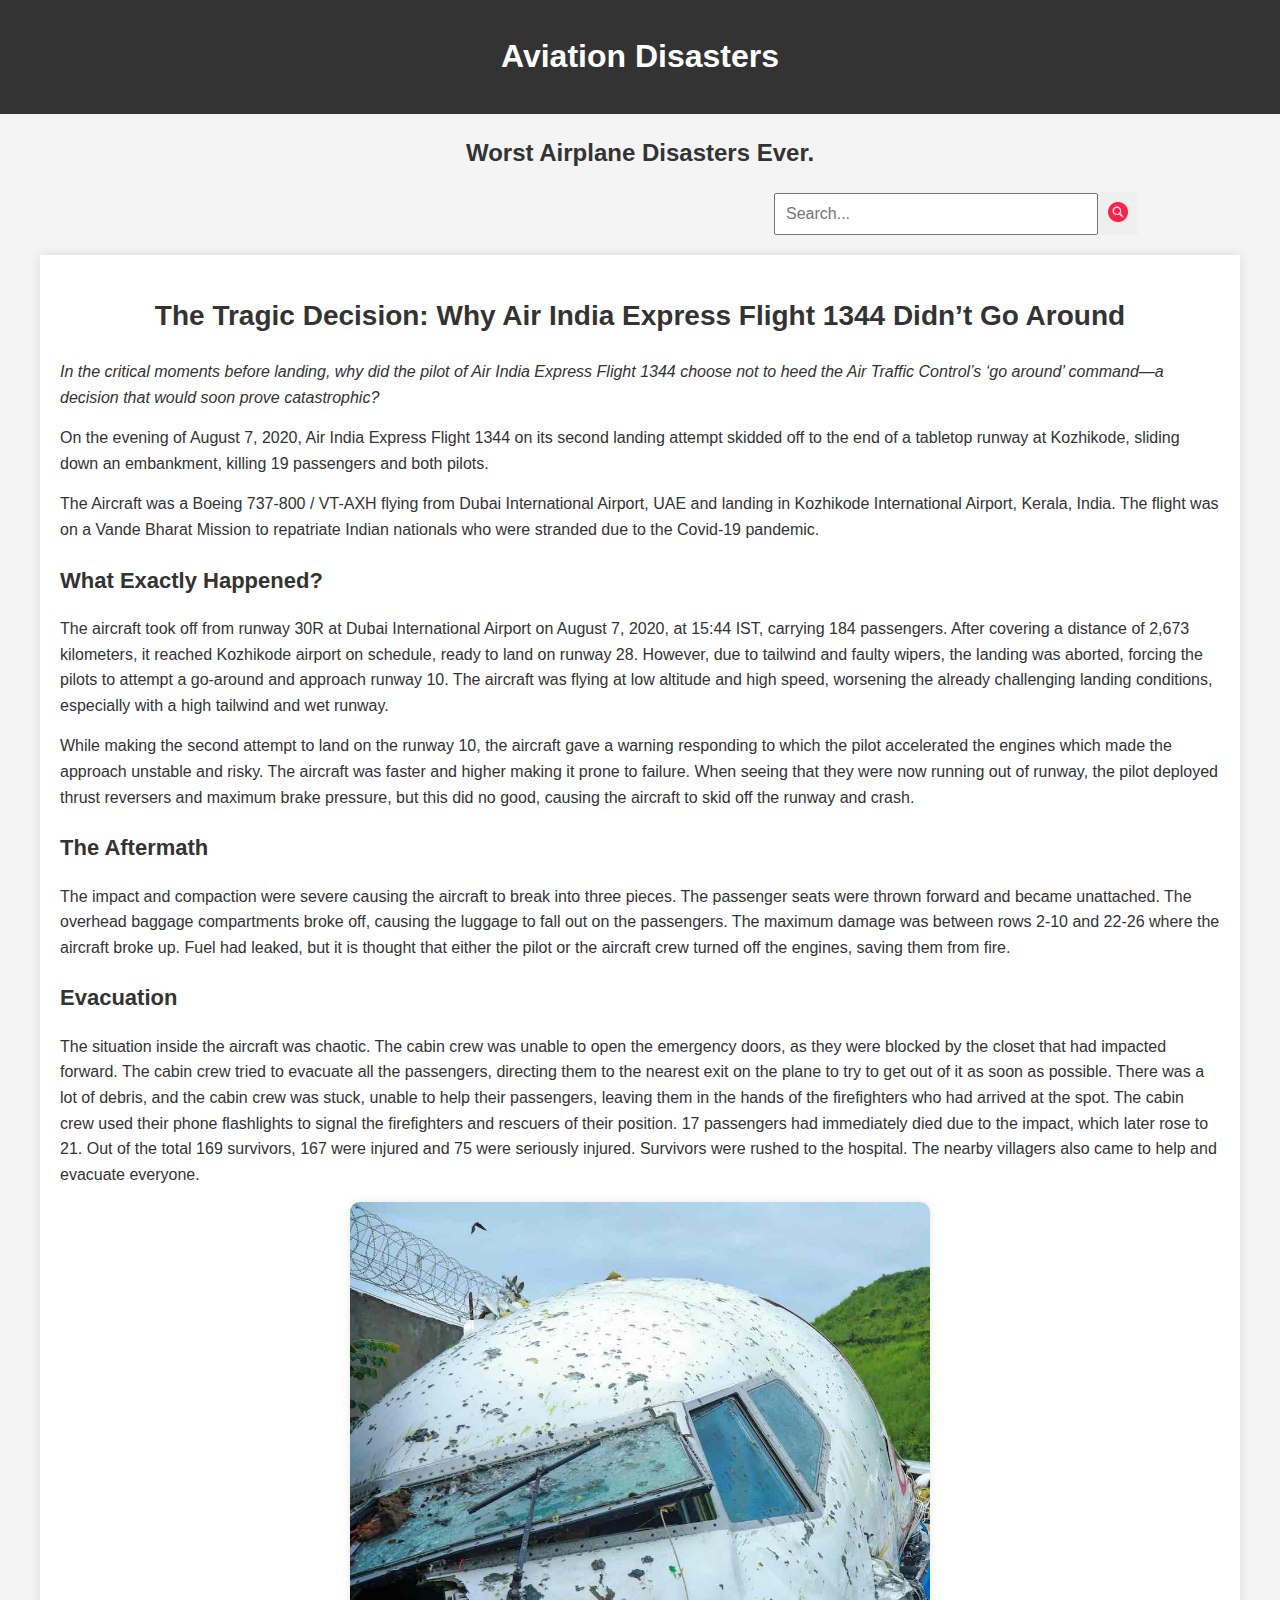
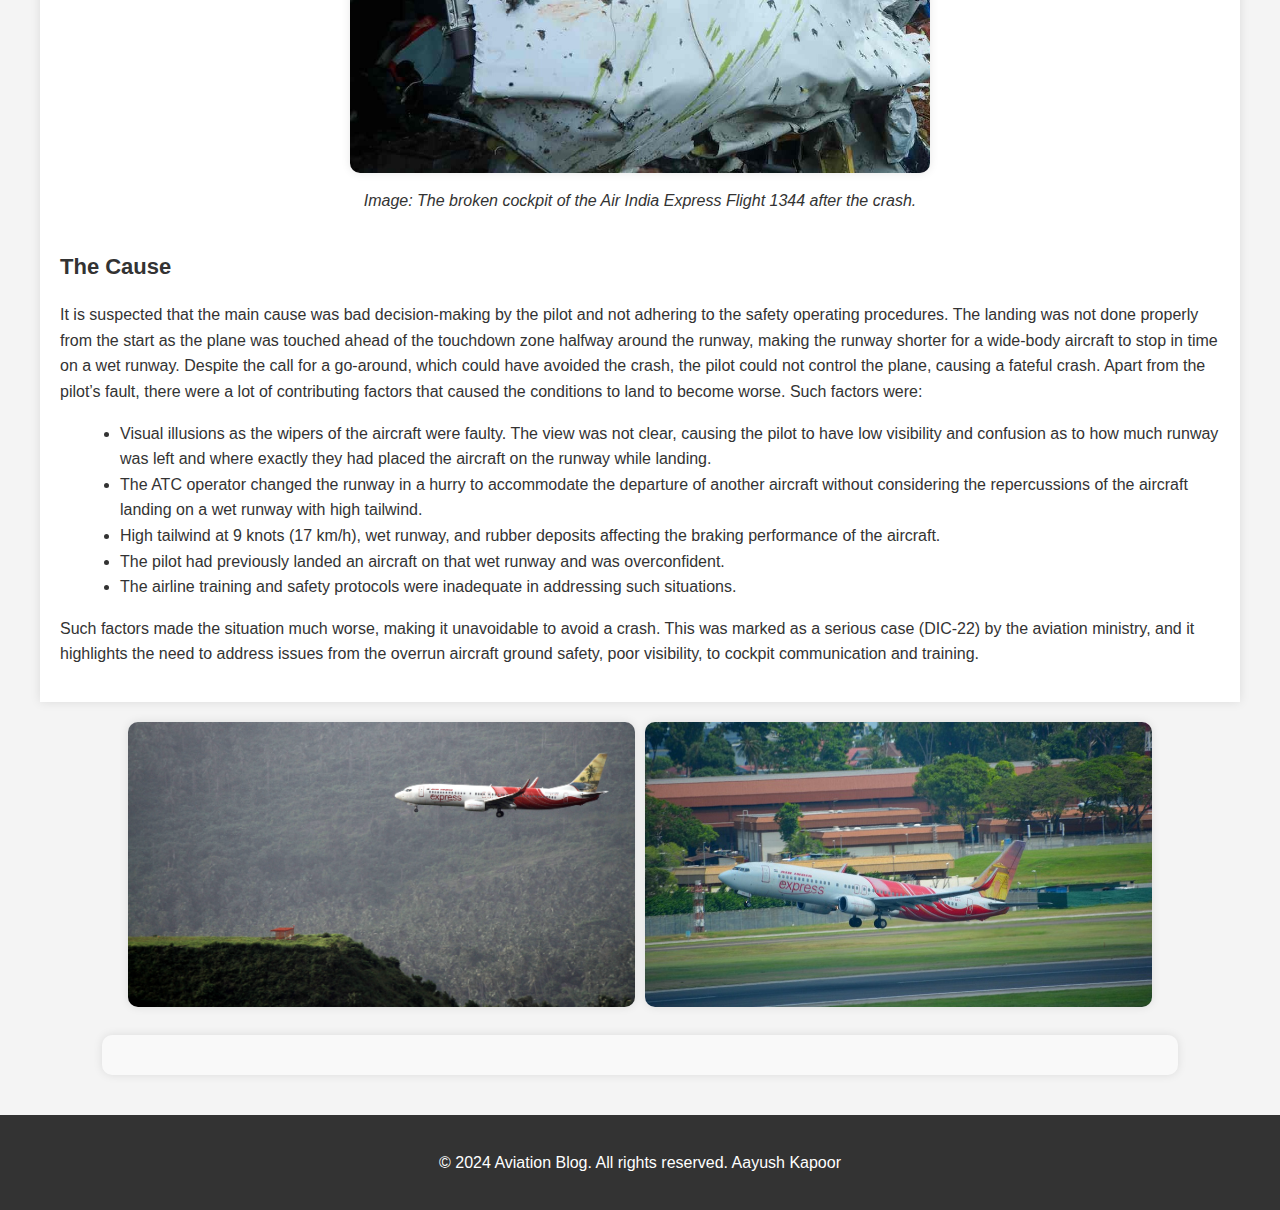
<file: index.html>
<!DOCTYPE html>
<html lang="en">
<head>
    <meta charset="UTF-8">
    <meta name="viewport" content="width=device-width, initial-scale=1.0">
    <link rel="stylesheet" href="styles.css">
    <link rel="icon" href="icon.png" type="image/icon type">
    <title>Aviation</title>
    <script defer src="search.js"></script>
</head>
<body>
<div class="header">
    <h1><span class="text-gradient">Aviation Disasters</span></h1>
</div>

<h2 class="sub_header">Worst Airplane Disasters Ever.</h2>
<div class="search-container">
    <input type="text" id="search-input" placeholder="Search..." />
    <button onclick="toggleSearch()">
        <img src="search-icon.png" alt="Search">
    </button>
</div>



<div class="disblog">
    <h1 class="title">The Tragic Decision: Why Air India Express Flight 1344 Didn’t Go Around</h1>

    <p><em>In the critical moments before landing, why did the pilot of Air India Express Flight 1344 choose not to heed the Air Traffic Control’s ‘go around’ command—a decision that would soon prove catastrophic?</em></p>
    
    <p>On the evening of August 7, 2020, Air India Express Flight 1344 on its second landing attempt skidded off to the end of a tabletop runway at Kozhikode, sliding down an embankment, killing 19 passengers and both pilots.</p>

    <p>The Aircraft was a Boeing 737-800 / VT-AXH flying from Dubai International Airport, UAE and landing in Kozhikode International Airport, Kerala, India. The flight was on a Vande Bharat Mission to repatriate Indian nationals who were stranded due to the Covid-19 pandemic.</p>

    <h2>What Exactly Happened?</h2>

    <p>The aircraft took off from runway 30R at Dubai International Airport on August 7, 2020, at 15:44 IST, carrying 184 passengers. After covering a distance of 2,673 kilometers, it reached Kozhikode airport on schedule, ready to land on runway 28. However, due to tailwind and faulty wipers, the landing was aborted, forcing the pilots to attempt a go-around and approach runway 10. The aircraft was flying at low altitude and high speed, worsening the already challenging landing conditions, especially with a high tailwind and wet runway.</p>

    <p>While making the second attempt to land on the runway 10, the aircraft gave a warning responding to which the pilot accelerated the engines which made the approach unstable and risky. The aircraft was faster and higher making it prone to failure. When seeing that they were now running out of runway, the pilot deployed thrust reversers and maximum brake pressure, but this did no good, causing the aircraft to skid off the runway and crash.</p>

    <h2>The Aftermath</h2>

    <p>The impact and compaction were severe causing the aircraft to break into three pieces. The passenger seats were thrown forward and became unattached. The overhead baggage compartments broke off, causing the luggage to fall out on the passengers. The maximum damage was between rows 2-10 and 22-26 where the aircraft broke up. Fuel had leaked, but it is thought that either the pilot or the aircraft crew turned off the engines, saving them from fire.</p>

    <h2>Evacuation</h2>

    <p>The situation inside the aircraft was chaotic. The cabin crew was unable to open the emergency doors, as they were blocked by the closet that had impacted forward. The cabin crew tried to evacuate all the passengers, directing them to the nearest exit on the plane to try to get out of it as soon as possible. There was a lot of debris, and the cabin crew was stuck, unable to help their passengers, leaving them in the hands of the firefighters who had arrived at the spot. The cabin crew used their phone flashlights to signal the firefighters and rescuers of their position. 17 passengers had immediately died due to the impact, which later rose to 21. Out of the total 169 survivors, 167 were injured and 75 were seriously injured. Survivors were rushed to the hospital. The nearby villagers also came to help and evacuate everyone.</p>

    
    <div class="image-container-main">
        <img src="broken-cockpit.jpg" alt="Image of the broken cockpit" class="img">
        <p><em>Image: The broken cockpit of the Air India Express Flight 1344 after the crash.</em></p>
    </div>

    <h2>The Cause</h2>

    <p>It is suspected that the main cause was bad decision-making by the pilot and not adhering to the safety operating procedures. The landing was not done properly from the start as the plane was touched ahead of the touchdown zone halfway around the runway, making the runway shorter for a wide-body aircraft to stop in time on a wet runway. Despite the call for a go-around, which could have avoided the crash, the pilot could not control the plane, causing a fateful crash. Apart from the pilot’s fault, there were a lot of contributing factors that caused the conditions to land to become worse. Such factors were:</p>

    <ul>
        <li>Visual illusions as the wipers of the aircraft were faulty. The view was not clear, causing the pilot to have low visibility and confusion as to how much runway was left and where exactly they had placed the aircraft on the runway while landing.</li>
        <li>The ATC operator changed the runway in a hurry to accommodate the departure of another aircraft without considering the repercussions of the aircraft landing on a wet runway with high tailwind.</li>
        <li>High tailwind at 9 knots (17 km/h), wet runway, and rubber deposits affecting the braking performance of the aircraft.</li>
        <li>The pilot had previously landed an aircraft on that wet runway and was overconfident.</li>
        <li>The airline training and safety protocols were inadequate in addressing such situations.</li>
    </ul>

    <p>Such factors made the situation much worse, making it unavoidable to avoid a crash. This was marked as a serious case (DIC-22) by the aviation ministry, and it highlights the need to address issues from the overrun aircraft ground safety, poor visibility, to cockpit communication and training.</p>
</div>

<div class="image-container" >
    <div class="image-wrapper">
        <img src="cimage2.jpg" >
    </div>

    <div class="image-wrapper">
        <img src="cimage3.jpg" >
    </div>
</div>


<!--
<div class="comment-section">
    <h3>Leave a Comment:</h3>
    <form id="comment-form">
        <textarea id="comment" name="comment" placeholder="Write your comment here..." rows="4"></textarea><br>
        <button type="submit">Submit</button>
    </form>

    <div id="comments-container">
        <h3>Comments:</h3>
    </div>
</div>
-->
<div id="disqus_thread"></div>
<script>
    /*
    *  RECOMMENDED CONFIGURATION VARIABLES: EDIT AND UNCOMMENT THE SECTION BELOW TO INSERT DYNAMIC VALUES FROM YOUR PLATFORM OR CMS.
    *  LEARN WHY DEFINING THESE VARIABLES IS IMPORTANT: https://disqus.com/admin/universalcode/#configuration-variables    */
    /*
    var disqus_config = function () {
    this.page.url = PAGE_URL;  // Replace PAGE_URL with your page's canonical URL variable
    this.page.identifier = PAGE_IDENTIFIER; // Replace PAGE_IDENTIFIER with your page's unique identifier variable
    };
    */
    (function() { // DON'T EDIT BELOW THIS LINE
    var d = document, s = d.createElement('script');
    s.src = 'https://aviation-disasters.disqus.com/embed.js';
    s.setAttribute('data-timestamp', +new Date());
    (d.head || d.body).appendChild(s);
    })();
</script>
<noscript>Please enable JavaScript to view the <a href="https://disqus.com/?ref_noscript">comments powered by Disqus.</a></noscript>
<script id="dsq-count-scr" src="//aviation-disasters.disqus.com/count.js" async></script>

<footer>
    <p>&copy; 2024 Aviation Blog. All rights reserved. Aayush Kapoor</p>
</footer>

</body>
</html>
</file>
<file: styles.css>
body {
    font-family: Arial, sans-serif;
    line-height: 1.6;
    background-color: #f4f4f4;
    color: #333;
    margin: 0;
    padding: 0;
}

.header {
    background: #333;
    color: #fff;
    padding: 10px 0;
    text-align: center;
}


.sub_header {
    text-align: center;
    margin: 20px 0;
    font-size: 24px;
}

.search-container {
    text-align: center;
    margin-bottom: 20px;
    align-items: center;
    display: flex;
    justify-content: right;
    margin-right: 142px;
}

.search-container input[type="text"] {
    padding: 10px;
    width: 300px;
    font-size: 16px;
}

.search-container button {
    padding: 10px;
    cursor: pointer;

    color: #fff;
    border: none;
}

.search-container button img {
    width: 20px;
    height: 20px;
}

.disblog {
    width: 100%;
    max-width: 1200px;
    margin: 0 auto;
    background: #fff;
    padding: 20px;
    box-shadow: 0px 0px 10px rgba(0, 0, 0, 0.1);
    box-sizing: border-box;

}

.title {
    font-size: 28px;
    margin-bottom: 20px;
    text-align: center;
}

h2 {
    font-size: 22px;
    margin-top: 20px;
}

p {
    margin: 15px 0;
}

ul {
    list-style-type: disc;
    margin-left: 20px;
}
.image-container-main {
    justify-content: center;
    align-items: center; /* Optional: vertically centers the image */
    display: flex;
    flex-wrap: wrap;
    align-content: center;
    flex-direction: column;
}


.image-container-main img {
    max-width: 80%;

    border-radius: 10px;
    margin-left: auto;
    margin-right: auto;
    width: 50%;
    display: block;
    box-shadow: 0px 0px 10px rgba(0, 0, 0, 0.1);
}
/* Flexbox for Images Side by Side */
.image-container {
    display: flex;
    justify-content: space-between; /* Space between the images */
    align-items: center; /* Aligns images to the center vertically */
    gap: 10px; /* Space between the images */
    margin: 20px auto;
    max-width: 80%; /* Ensures the container is flexible */
    flex-wrap: wrap; /* Allows images to wrap on smaller screens */
}

.image-wrapper {
    flex: 1 1 45%; /* Images take up about 45% of the container width */
    text-align: center; /* Centers the text below each image */
}

.image-wrapper img {
    width: 100%; /* Ensures images scale down to fit within their container */
    height: 100%; /* Keeps the image's aspect ratio */
    border-radius: 10px; /* Adds rounded corners */
    box-shadow: 0px 0px 10px rgba(0, 0, 0, 0.1); /* Adds a subtle shadow */
}


.comment-section {
    margin: 30px 0;
    padding: 20px;
    background: #f9f9f9;
    border-radius: 10px;
    box-shadow: 0px 0px 10px rgba(0, 0, 0, 0.1);
}

.comment-section h3 {
    font-size: 20px;
    margin-bottom: 15px;
}

.comment-section textarea {
    width: 100%;
    padding: 10px;
    font-size: 16px;
    border: 1px solid #ccc;
    border-radius: 5px;
}

.comment-section button {
    padding: 10px 15px;
    font-size: 16px;
    color: #fff;
    background-color: #333;
    border: none;
    border-radius: 5px;
    cursor: pointer;
    margin-top: 10px;
}

footer {
    text-align: center;
    padding: 20px;
    background: #333;
    color: #fff;
    margin-top: 40px;
}

/* Responsive Adjustments */
@media (max-width: 1200px) {
    .disblog {
        padding: 20px;
    }

    .image-container img {
        border-radius: 5px;
    }
}

@media (max-width: 768px) {
    .disblog {
        width: 95%;
        padding: 15px;
    }

    .image-container {
        flex-direction: column; /* Stacks images vertically on smaller screens */
    }

    .image-wrapper {
        width: 100%; /* Images take up full width on smaller screens */
    }
}

@media (max-width: 480px) {
    .disblog {
        width: 100%;
        padding: 10px;
    }

    .sub_header {
        font-size: 20px;
    }

    .title {
        font-size: 24px;
    }

    h2 {
        font-size: 20px;
    }

    .image-container {
        flex-direction: column; /* Stacks images on smaller screens */
    }

    .image-container img {
        border-radius: 5px;
    }
}

#disqus_thread {
    margin: 20px auto;  /* Adds margin around the Disqus container */
    max-width: 81%;  /* Maximum width for the comments section */
    padding: 20px;  /* Adds space inside the container */
    background-color: #f9f9f9;  /* Adds a background color */
    border-radius: 10px;  /* Rounds the corners */
    box-shadow: 0px 0px 10px rgba(0, 0, 0, 0.1);  /* Adds a subtle shadow */
}

@media (max-width: 600px) {
    #disqus_thread {
        max-width: 90%;  /* Allows the container to be more flexible on small screens */
        padding: 10px;  /* Reduces padding for small screens */
    }
}
</file>
